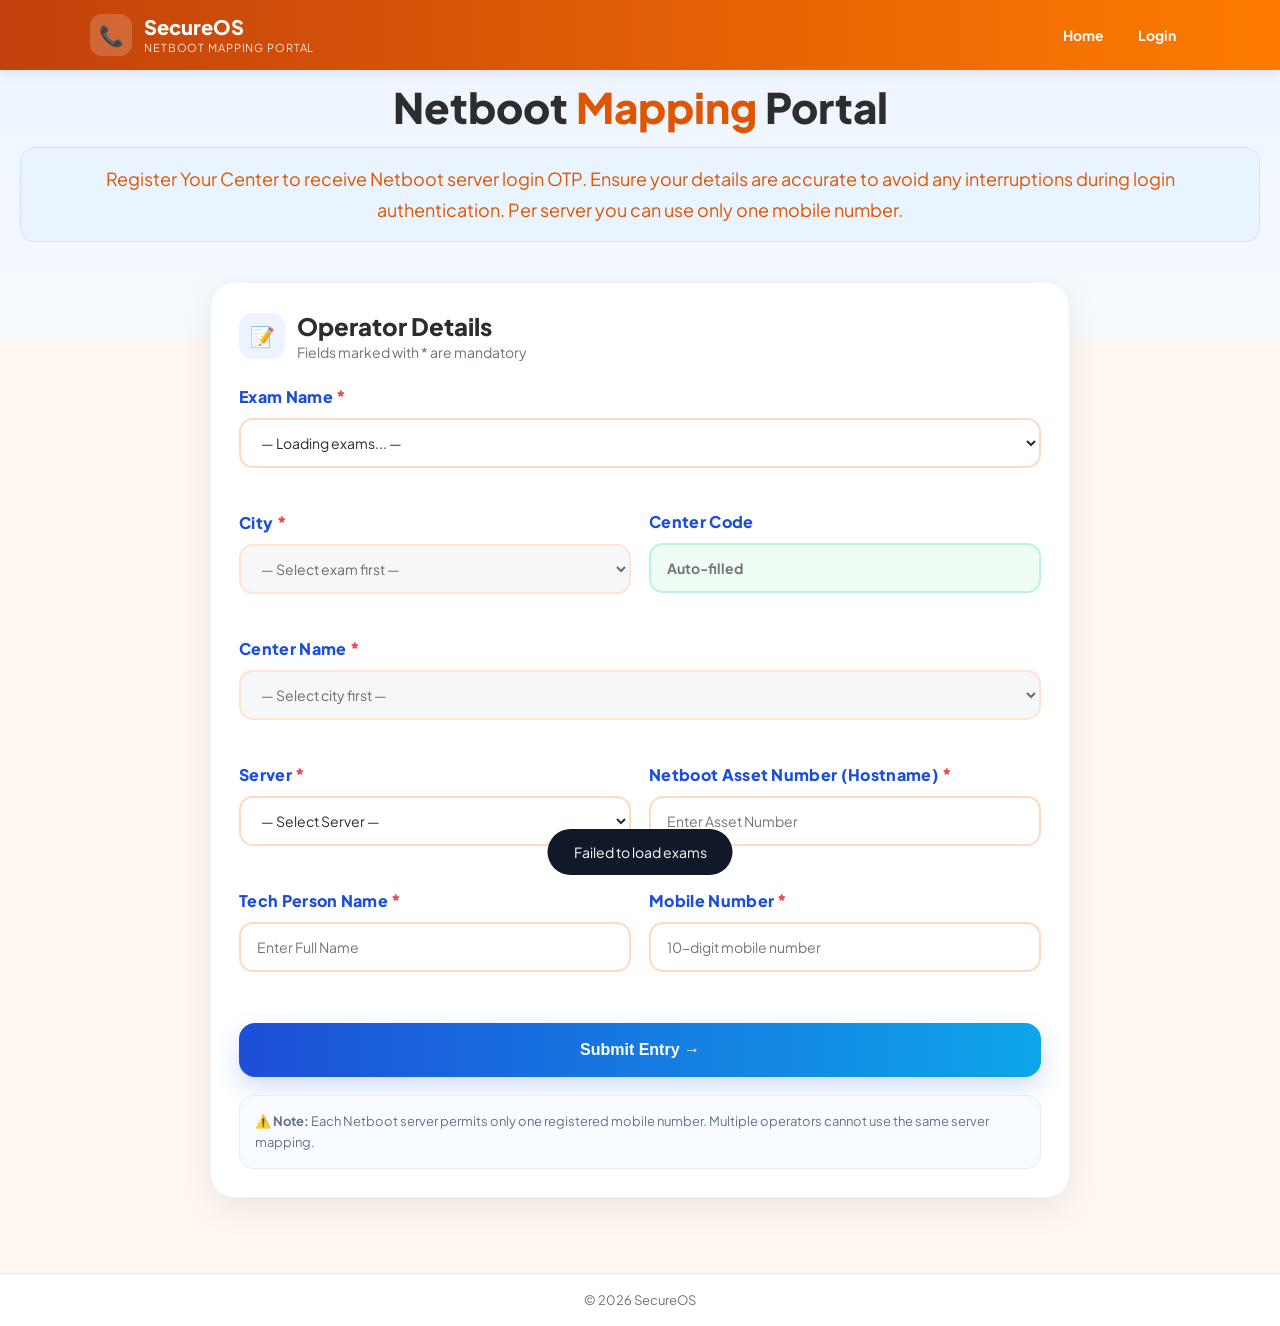
<file: index.html>
<!DOCTYPE html>
<html lang="en">
<head>
<meta charset="UTF-8" />
<meta name="viewport" content="width=device-width, initial-scale=1.0"/>
<title>Netboot Operator Mapping Portal</title>
<link href="https://fonts.googleapis.com/css2?family=Plus+Jakarta+Sans:wght@400;500;600;700;800&display=swap" rel="stylesheet">
<link rel="stylesheet" href="style.css">
</head>
<body>

<!-- Header gets injected here by common.js -->
<div id="headerPlaceholder"></div>

<!-- HERO -->
<section class="hero">
  <h1>Netboot <span>Mapping</span> Portal</h1>
  <div style="max-width:100%;margin:auto;line-height:1.7;background:#eaf4ff;border:1px solid #cfe3ff;padding:16px 20px;border-radius:14px;">
    <p>Register Your Center to receive Netboot server login OTP. Ensure your details are accurate to avoid any interruptions during login authentication. Per server you can use only one mobile number.</p>
  </div>
</section>

<!-- FORM -->
<div class="wrapper">
  <div class="card">
    <div class="form-title">
      <div class="form-icon">📝</div>
      <div>
        <h3>Operator Details</h3>
        <p>Fields marked with * are mandatory</p>
      </div>
    </div>
    <div class="grid">
      <div class="field full">
        <label>Exam Name <span class="req">*</span></label>
        <select id="examName" onchange="onExamChange()"><option value="">— Loading exams... —</option></select>
        <span class="error-msg" id="err_exam"></span>
      </div>
      <div class="field">
        <label>City <span class="req">*</span></label>
        <select id="city" disabled onchange="onCityChange()"><option value="">— Select exam first —</option></select>
        <span class="error-msg" id="err_city"></span>
      </div>
      <div class="field">
        <label>Center Code</label>
        <input type="text" id="centerCode" readonly placeholder="Auto-filled"/>
      </div>
      <div class="field full">
        <label>Center Name <span class="req">*</span></label>
        <select id="centerName" disabled onchange="onCenterChange()"><option value="">— Select city first —</option></select>
        <span class="error-msg" id="err_center"></span>
      </div>
      <div class="field">
        <label>Server <span class="req">*</span></label>
       <select id="server" onchange="updateCenterCode()"><option value="">— Select Server —</option></select>
        <span class="error-msg" id="err_server"></span>
      </div>
      <div class="field">
        <label>Netboot Asset Number (Hostname) <span class="req">*</span></label>
        <input type="text" id="netbootHostname" placeholder="Enter Asset Number" oninput="this.value=this.value.toUpperCase()"/>
        <span class="error-msg" id="err_netboot"></span>
      </div>
      <div class="field">
        <label>Tech Person Name <span class="req">*</span></label>
        <input type="text" id="tcName" placeholder="Enter Full Name" oninput="this.value=this.value.toUpperCase()"/>
        <span class="error-msg" id="err_tc"></span>
      </div>
      <div class="field">
        <label>Mobile Number <span class="req">*</span></label>
        <input type="tel" id="mobile" maxlength="10" placeholder="10-digit mobile number" oninput="this.value=this.value.replace(/\D/g,'').slice(0,10)"/>
        <span class="error-msg" id="err_mobile"></span>
      </div>
    </div>
    <div class="submit-row">
      <button id="submitBtn" onclick="handleSubmit()">
        Submit Entry →
        <span class="spinner" id="spin"></span>
      </button>
    </div>
    <div class="note">⚠️ <strong>Note:</strong> Each Netboot server permits only one registered mobile number. Multiple operators cannot use the same server mapping.</div>
  </div>
</div>

<!-- SHEET PANEL -->
<div id="sheetPanel">
  <div class="panelHeader">
    <h3>Registered Centers</h3>
    <div style="display:flex;gap:10px;align-items:center;">
      <span style="font-size:11px;color:rgba(255,255,255,.8);">Mark:</span>
      <div id="dotGreen"  class="color-dot" style="background:#22c55e;" onclick="setColor('green')"  title="Green"></div>
      <div id="dotYellow" class="color-dot" style="background:#eab308;" onclick="setColor('yellow')" title="Yellow"></div>
      <div id="dotRed"    class="color-dot" style="background:#ef4444;" onclick="setColor('red')"    title="Red"></div>
      <button onclick="downloadExcel()" style="background:rgba(255,255,255,.2);border:none;color:#fff;padding:6px 14px;border-radius:999px;font-weight:700;cursor:pointer;font-size:12px;">⬇ Download</button>
      <button onclick="closeSheet3Panel()">✕</button>
    </div>
  </div>
  <div id="sheet3TableContainer">Loading...</div>
</div>

<!-- SUCCESS OVERLAY -->
<div id="overlay">
  <div class="overlay-card">
    <div class="success-icon">✓</div>
    <h2>Submitted Successfully</h2>
    <p>✅ Your details have been submitted successfully!</p>
    <div class="ty-meta" id="tyMeta"></div>
    <button id="nextBtn" onclick="resetForm()">+ Add New</button>
  </div>
</div>

<div id="toast"></div>

<!-- Footer gets injected here by common.js -->
<div id="footerPlaceholder"></div>

<!-- common.js injects header + footer; must load after the placeholder divs above -->
<script src="common.js"></script>
<!-- app.js holds all the form/API logic -->
<script src="app.js"></script>
</body>
</html>
</file>
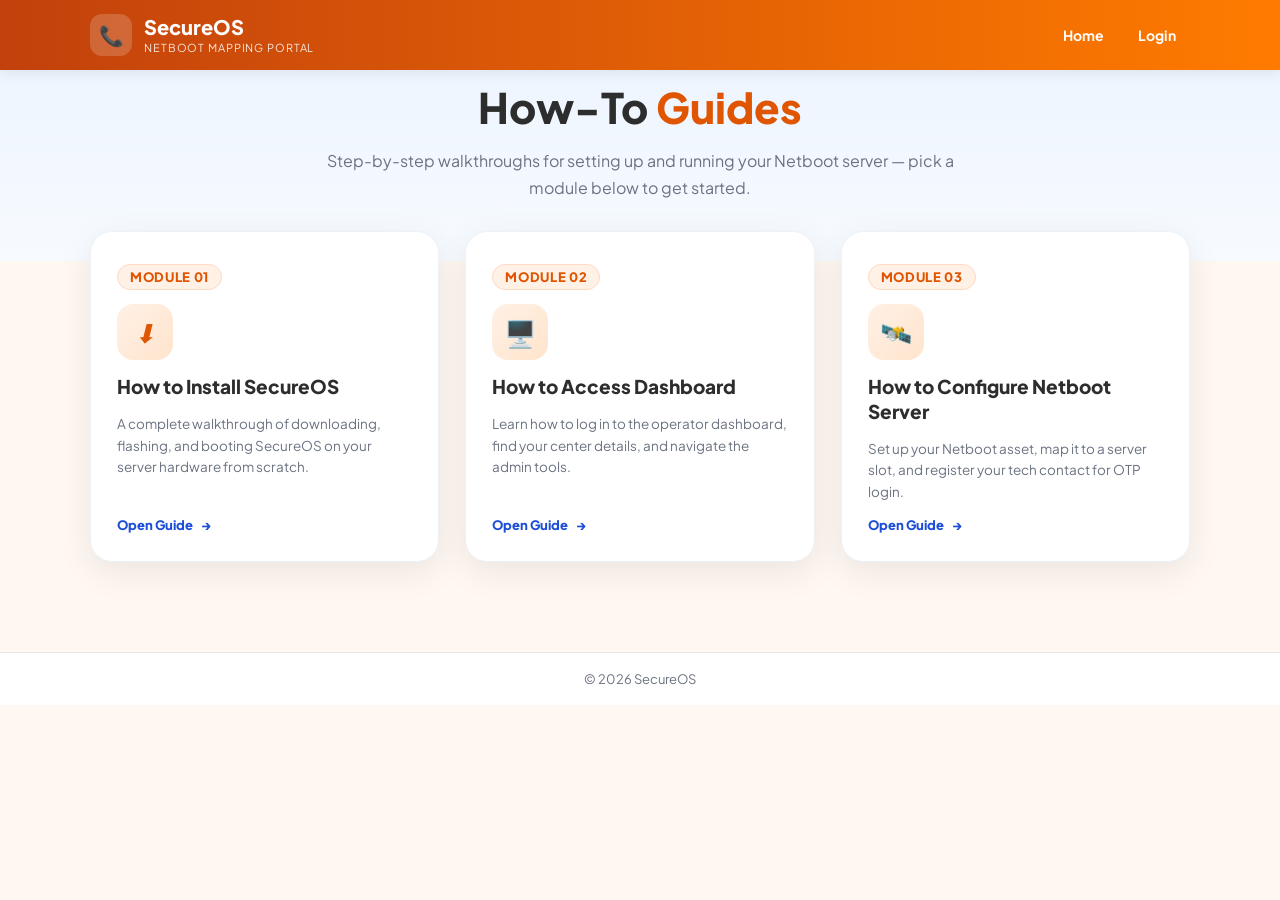
<file: how-to.html>
<!DOCTYPE html>
<html lang="en">
<head>
<meta charset="UTF-8" />
<meta name="viewport" content="width=device-width, initial-scale=1.0"/>
<title>How-To Guides — SecureOS Netboot Portal</title>
<link href="https://fonts.googleapis.com/css2?family=Plus+Jakarta+Sans:wght@400;500;600;700;800&display=swap" rel="stylesheet">
<link rel="stylesheet" href="style.css">
</head>
<body>

<!-- Header gets injected here by common.js -->
<div id="headerPlaceholder"></div>

<!-- GUIDES HERO -->
<section class="guides-hero">
  <h1>How-To <span>Guides</span></h1>
  <p>Step-by-step walkthroughs for setting up and running your Netboot server — pick a module below to get started.</p>
</section>

<!-- MODULES -->
<div class="modules-wrap">
  <div class="modules-grid">

    <a class="module-card" href="#" target="_blank" rel="noopener" data-module="install-secureos">
      <span class="module-num">MODULE 01</span>
      <div class="module-icon"><i class="uil uil-download-alt">⬇</i></div>
      <h3>How to Install SecureOS</h3>
      <p>A complete walkthrough of downloading, flashing, and booting SecureOS on your server hardware from scratch.</p>
      <span class="module-open">Open Guide <span class="arrow">→</span></span>
    </a>

    <a class="module-card" href="#" target="_blank" rel="noopener" data-module="access-dashboard">
      <span class="module-num">MODULE 02</span>
      <div class="module-icon">🖥️</div>
      <h3>How to Access Dashboard</h3>
      <p>Learn how to log in to the operator dashboard, find your center details, and navigate the admin tools.</p>
      <span class="module-open">Open Guide <span class="arrow">→</span></span>
    </a>

    <a class="module-card" href="#" target="_blank" rel="noopener" data-module="configure-netboot">
      <span class="module-num">MODULE 03</span>
      <div class="module-icon">🛰️</div>
      <h3>How to Configure Netboot Server</h3>
      <p>Set up your Netboot asset, map it to a server slot, and register your tech contact for OTP login.</p>
      <span class="module-open">Open Guide <span class="arrow">→</span></span>
    </a>

  </div>
</div>

<!-- Footer gets injected here by common.js -->
<div id="footerPlaceholder"></div>

<!-- common.js injects header + footer; must load after the placeholder divs above -->
<script src="common.js"></script>
<script>
  // Each card currently points to "#" — swap these hrefs once you send
  // over the real guide page names/URLs. 
  const guidePages = {
    "install-secureos": "How-to-Install-Netboot-Server.html",
    "access-dashboard": "How-to-acess-netboot-dashbaord.html",
    "configure-netboot": "configuring-netboot-for-node-registration.html"
  };
  document.querySelectorAll('.module-card').forEach(function(card){
    const key = card.dataset.module;
    if (guidePages[key]) card.setAttribute('href', guidePages[key]);
  });
</script>
</body>
</html>
</file>
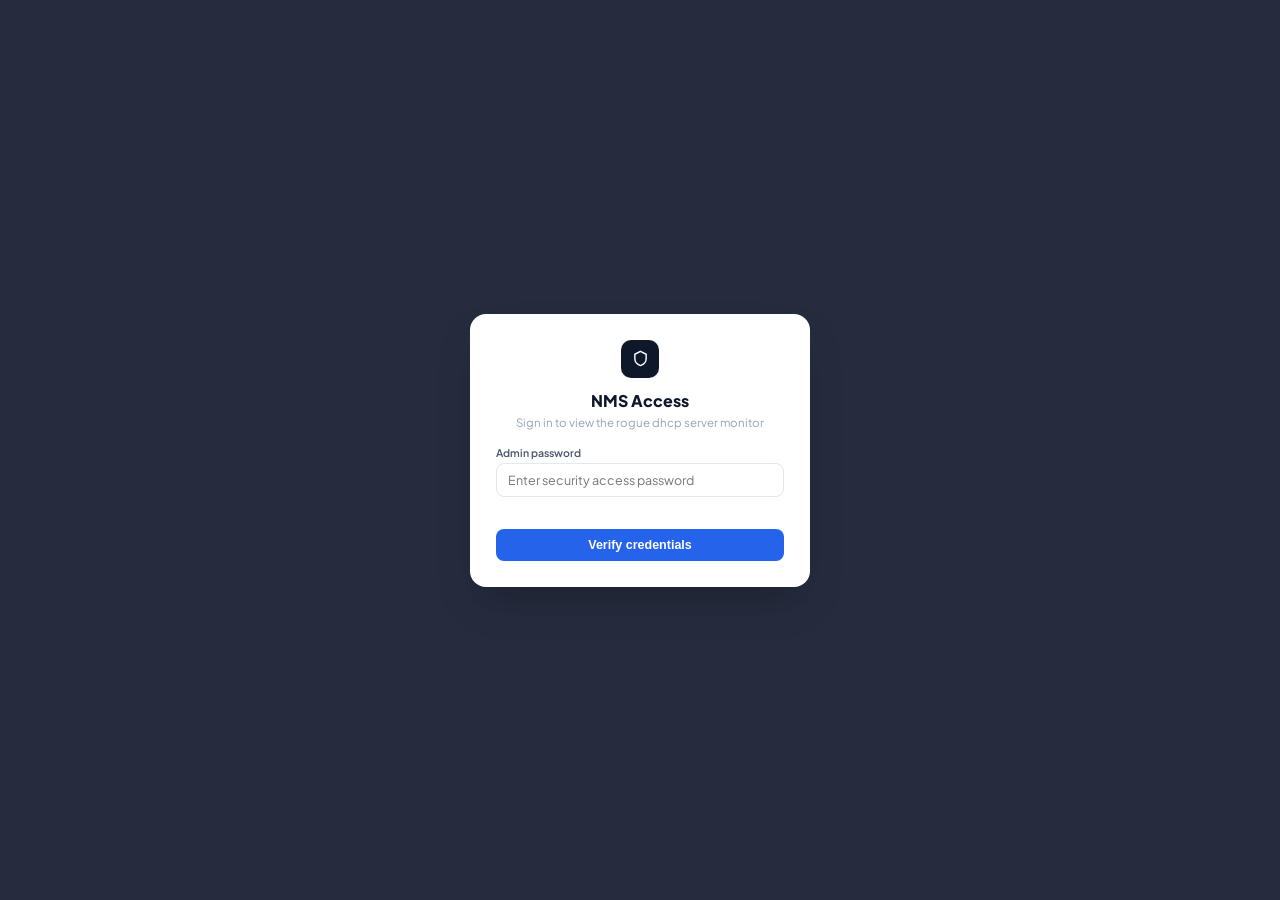
<file: nms.html>
<!DOCTYPE html>
<html lang="en">
<head>
<meta charset="UTF-8" />
<meta name="viewport" content="width=device-width, initial-scale=1.0"/>
<title>NMS — Monitor</title>
<link rel="preconnect" href="https://fonts.googleapis.com">
<link href="https://fonts.googleapis.com/css2?family=Plus+Jakarta+Sans:wght@400;500;600;700;800&family=IBM+Plex+Mono:wght@500;600&display=swap" rel="stylesheet">
<style>
  :root{
    --ink:#0f172a; --slate:#475569; --slate-soft:#94a3b8;
    --cloud:#eef2f7; --card:#ffffff; --line:#e2e8f0;
    --signal:#2563eb; --signal-dark:#1d4ed8;
    --teal:#0d9488; --emerald:#059669; --amber:#d97706; --rose:#dc2626;
    --mono:'IBM Plex Mono', ui-monospace, SFMono-Regular, Menlo, monospace;
    --sans:'Plus Jakarta Sans', system-ui, sans-serif;
  }
  *{box-sizing:border-box;}
  html, body{ height:100dvh; margin:0; overflow:hidden; }
  body{ background:var(--cloud); font-family:var(--sans); color:var(--ink); display:flex; flex-direction:column; }

  /* ---------- Top bar ---------- */
  .console-bar{
    flex:0 0 auto; background:var(--ink); color:#fff; padding:9px 20px;
    display:flex; align-items:center; justify-content:space-between; gap:14px; flex-wrap:wrap;
  }
  .console-brand{ display:flex; align-items:center; gap:8px; font-weight:800; font-size:13px; }
  .console-brand .dot{ width:7px; height:7px; border-radius:50%; background:var(--teal); box-shadow:0 0 0 3px rgba(13,148,136,.25); }
  .console-stats{ display:flex; gap:8px; flex-wrap:wrap; }
  .console-chip{
    background:rgba(255,255,255,.08); border:1px solid rgba(255,255,255,.12);
    padding:4px 10px; border-radius:999px; font-size:10.5px; font-weight:600;
    color:#cbd5e1; display:flex; align-items:center; gap:5px;
  }
  .console-chip b{ color:#fff; font-family:var(--mono); font-weight:600; }
  .btn-refresh{
    background:rgba(255,255,255,.08); border:1px solid rgba(255,255,255,.15); color:#fff;
    padding:6px 11px; border-radius:7px; font-size:11px; font-weight:700; cursor:pointer;
    display:flex; align-items:center; gap:5px;
  }
  .btn-refresh:hover{ background:rgba(255,255,255,.15); }
  .btn-refresh svg{ width:12px; height:12px; }
  .btn-refresh.spinning svg{ animation:spin .7s linear infinite; }
  @keyframes spin{ to{ transform:rotate(360deg); } }

  .console-body{
    flex:1 1 auto; min-height:0; display:flex; flex-direction:column;
    max-width:1300px; width:100%; margin:0 auto; padding:12px 16px 14px; gap:10px; overflow:auto;
  }

  .section-title{ font-size:11.5px; font-weight:700; color:var(--slate); display:flex; align-items:center; justify-content:space-between; }
  .section-title span.hint{ font-weight:600; color:var(--slate-soft); font-size:10.5px; }

  /* ---------- Table card ---------- */
  .log-card{
    background:var(--card); border-radius:12px; border:1px solid var(--line);
    box-shadow:0 1px 2px rgba(15,23,42,.04); overflow:hidden; display:flex; flex-direction:column;
  }
  .log-card-header{
    padding:9px 12px; background:#f8fafc; border-bottom:1px solid var(--line);
    display:flex; justify-content:space-between; align-items:center; gap:10px; flex-wrap:wrap;
  }
  .log-card-header .title{ font-size:12px; font-weight:700; color:var(--ink); }
  .search-wrap{ position:relative; flex:0 0 220px; }
  .search-wrap input{
    width:100%; height:30px; padding:6px 10px 6px 26px; border:1px solid var(--line); border-radius:8px;
    font-size:11.5px; font-family:inherit; background:#fff; color:var(--ink);
  }
  .search-wrap input:focus{ outline:none; border-color:var(--signal); }
  .search-wrap svg{ position:absolute; left:8px; top:50%; transform:translateY(-50%); width:11px; height:11px; color:var(--slate-soft); }

  .btn-view-toggle{
    padding:6px 13px; border-radius:999px; border:none; font-weight:700; font-size:10.5px;
    cursor:pointer; color:#fff; background:var(--signal); display:inline-flex; align-items:center; gap:5px;
    transition:filter .12s ease, transform .12s ease;
  }
  .btn-view-toggle:hover{ filter:brightness(1.06); }
  .btn-view-toggle:active{ transform:scale(.97); }
  .btn-view-toggle svg{ width:11px; height:11px; }

  .table-scroll{ overflow:auto; width:100%; }
  .log-table{ width:100%; border-collapse:separate; border-spacing:0; font-size:11px; text-align:left; }
  .log-table thead th{
    position:sticky; top:0; z-index:2; background:var(--ink); color:#fff; padding:7px 10px;
    font-weight:600; text-transform:uppercase; font-size:9px; letter-spacing:.4px; white-space:nowrap;
  }
  .log-table tbody tr:nth-child(even){ background:#fafbfc; }
  .log-table tbody tr:hover{ background:#eff6ff; }
  .log-table td{ padding:6px 10px; border-bottom:1px solid var(--line); white-space:nowrap; font-family:var(--mono); font-size:10.5px; }
  .log-table td.center-code{ font-weight:700; color:var(--signal-dark); }

  .empty-state, .loading-state{ text-align:center; padding:26px 20px; color:var(--slate-soft); font-size:12px; }
  .loading-state .spinner{
    width:18px; height:18px; border:3px solid var(--line); border-top-color:var(--signal);
    border-radius:50%; margin:0 auto 8px; animation:spin .8s linear infinite;
  }

  #recentSection.hidden-when-full, #fullSection{ display:none; }
  #fullSection.show, #recentSection{ display:flex; flex-direction:column; }
  .log-card.full{ flex:1 1 auto; min-height:0; }
  .log-card.full .table-scroll{ flex:1 1 auto; min-height:0; }

  /* ---------- Auth overlay ---------- */
  .auth-overlay{
    position:fixed; inset:0; background:rgba(15,23,42,.9); backdrop-filter:blur(2px);
    display:flex; align-items:center; justify-content:center; z-index:99999;
  }
  .auth-modal{ background:#fff; padding:26px; border-radius:16px; width:100%; max-width:340px; box-shadow:0 20px 40px -10px rgba(0,0,0,.25); }
  .auth-modal .badge{ width:38px; height:38px; border-radius:10px; background:var(--ink); color:#fff; display:flex; align-items:center; justify-content:center; margin:0 auto 12px; }
  .auth-modal h2{ font-size:16px; font-weight:800; margin:0 0 4px; color:var(--ink); text-align:center; }
  .auth-modal p.sub{ font-size:11.5px; color:var(--slate-soft); text-align:center; margin:0 0 16px; }
  .auth-field{ margin-bottom:11px; }
  .auth-field label{ display:block; font-size:10.5px; font-weight:600; color:var(--slate); margin-bottom:4px; }
  .auth-field input{ width:100%; padding:8px 11px; border:1px solid var(--line); border-radius:8px; font-size:12.5px; font-family:inherit; }
  .auth-field input:focus{ outline:none; border-color:var(--signal); }
  .auth-error{ font-size:11px; color:var(--rose); font-weight:600; min-height:13px; margin:-4px 0 8px; }
  .btn-auth-submit{ width:100%; padding:9px; background:var(--signal); color:#fff; border:none; border-radius:8px; font-weight:700; font-size:12.5px; cursor:pointer; margin-top:4px; }
  .btn-auth-submit:hover{ background:var(--signal-dark); }
  .dashboard-wrapper{ display:none; flex-direction:column; flex:1 1 auto; min-height:0; }

  @media (max-width: 720px){
    html, body{ overflow:auto; }
    .console-bar{ flex-direction:column; align-items:flex-start; }
  }
</style>
</head>
<body>

<!-- Login gate. Skipped automatically if a valid admin session flag is present. -->
<div id="nmsAuthBlock" class="auth-overlay">
  <div class="auth-modal">
    <div class="badge">
      <svg width="17" height="17" viewBox="0 0 24 24" fill="none" stroke="currentColor" stroke-width="2"><path d="M12 2l8 4v6c0 5-3.5 8.5-8 10-4.5-1.5-8-5-8-10V6l8-4z"/></svg>
    </div>
    <h2>NMS Access</h2>
    <p class="sub">Sign in to view the rogue dhcp server monitor</p>
    <div class="auth-field">
      <label>Admin password</label>
      <input type="password" id="nmsAuthPass" placeholder="Enter security access password" />
    </div>
    <div class="auth-error" id="nmsAuthError"></div>
    <button class="btn-auth-submit" onclick="nmsLogin()">Verify credentials</button>
  </div>
</div>

<div id="nmsDashboard" class="dashboard-wrapper">

  <div class="console-bar">
    <div class="console-brand"><span class="dot"></span> NMS — rogue dhcp server Monitor</div>
    <div class="console-stats">
      <div class="console-chip">Total <b id="statTotal">0</b></div>
      <div class="console-chip">Total Centers<b id="statCenters">0</b></div>
      <div class="console-chip">Last refresh <b id="statLastRefresh">—</b></div>
      <div class="console-chip">Next auto-refresh <b id="statNextRefresh">5:00</b></div>
    </div>
    <button class="btn-refresh" id="btnNmsRefresh" onclick="fetchClientLogs(true)">
      <svg viewBox="0 0 24 24" fill="none" stroke="currentColor" stroke-width="2.5"><path d="M23 4v6h-6M1 20v-6h6"/><path d="M3.51 9a9 9 0 0114.36-3.36L23 10M1 14l5.13 4.36A9 9 0 0020.49 15"/></svg>
      Refresh now
    </button>
  </div>

  <div class="console-body">

    <!-- Small recent-activity view -->
    <div id="recentSection">
      <div class="log-card">
        <div class="log-card-header">
          <div class="title">Recent activity <span class="hint" style="font-weight:600;color:var(--slate-soft);">— last 15 entries</span></div>
          <button class="btn-view-toggle" onclick="showFullTable()">
            <svg viewBox="0 0 24 24" fill="none" stroke="currentColor" stroke-width="2.5"><path d="M1 12s4-8 11-8 11 8 11 8-4 8-11 8-11-8-11-8z"/><circle cx="12" cy="12" r="3"/></svg>
            View full table
          </button>
        </div>
        <div class="table-scroll">
          <table class="log-table">
            <thead><tr><th>Timestamp</th><th>Center Code</th><th>IP Address</th><th>MAC Address</th></tr></thead>
            <tbody id="recentBody"><tr class="loading-state"><td colspan="4"><div class="spinner"></div>Loading…</td></tr></tbody>
          </table>
        </div>
      </div>
    </div>

    <!-- Full table view (shown in place of / alongside recent, same page) -->
    <div id="fullSection">
      <div class="log-card full">
        <div class="log-card-header">
          <div class="title">All client log entries</div>
          <div style="display:flex; gap:8px; align-items:center;">
            <div class="search-wrap">
              <svg viewBox="0 0 24 24" fill="none" stroke="currentColor" stroke-width="2.5"><circle cx="11" cy="11" r="7"/><path d="M21 21l-4.3-4.3"/></svg>
              <input type="text" id="fullSearch" placeholder="Search center, IP, MAC…" oninput="renderFullTable()"/>
            </div>
            <button class="btn-view-toggle" style="background:var(--slate);" onclick="showRecentTable()">
              <svg viewBox="0 0 24 24" fill="none" stroke="currentColor" stroke-width="2.5"><path d="M19 12H5M12 19l-7-7 7-7"/></svg>
              Back to summary
            </button>
          </div>
        </div>
        <div class="table-scroll">
          <table class="log-table">
            <thead><tr><th>Timestamp</th><th>Center Code</th><th>IP Address</th><th>MAC Address</th></tr></thead>
            <tbody id="fullBody"></tbody>
          </table>
        </div>
      </div>
    </div>

  </div>
</div>

<script>
  // ============================================================
  // CONFIG — reuse the SAME Apps Script Web App URL your app.js
  // already posts to for the main console. Paste it below.
  // ============================================================
  const NMS_API_URL = "https://script.google.com/macros/s/AKfycbyOK61LYY3z0kqZJ6g6VbyWhmw_AYvYG5FKwG6rhHUSyCINMjb6XmzZ9aL_Q6PapaNc/exec";

  const AUTH_STORAGE_KEY = "nbo_admin_auth";
  const AUTH_MAX_AGE_MS = 12 * 60 * 60 * 1000; // 12 hours
  const REFRESH_INTERVAL_MS = 5 * 60 * 1000;   // 5 minutes

  let nmsPassword = null;   // held in memory only, needed for the getClientLogs call
  let allRows = [];         // [timestamp, center_code, ip_address, mac_address]
  let refreshTimer = null;
  let countdownTimer = null;
  let secondsToNextRefresh = REFRESH_INTERVAL_MS / 1000;

  function getStoredAuth() {
    try {
      const raw = sessionStorage.getItem(AUTH_STORAGE_KEY);
      if (!raw) return null;
      const parsed = JSON.parse(raw);
      if (!parsed || !parsed.ts || !parsed.password) return null;
      if (Date.now() - parsed.ts > AUTH_MAX_AGE_MS) return null;
      return parsed;
    } catch (e) { return null; }
  }

  function storeAuth(password) {
    try {
      sessionStorage.setItem(AUTH_STORAGE_KEY, JSON.stringify({ ts: Date.now(), password }));
    } catch (e) {}
  }

  async function callApi(action, payload) {
    const res = await fetch(NMS_API_URL, {
      method: "POST",
      body: JSON.stringify({ action, payload })
    });
    return res.json();
  }

  async function nmsLogin() {
    const passInput = document.getElementById('nmsAuthPass');
    const errEl = document.getElementById('nmsAuthError');
    const password = passInput.value;
    errEl.textContent = "";

    try {
      const ok = await callApi('validateAdminPassword', { password });
      if (ok === true) {
        storeAuth(password);
        enterDashboard(password);
      } else {
        errEl.textContent = "Incorrect password.";
      }
    } catch (e) {
      errEl.textContent = "Could not reach the server. Check NMS_API_URL.";
    }
  }

  function enterDashboard(password) {
    nmsPassword = password;
    document.getElementById('nmsAuthBlock').style.display = 'none';
    document.getElementById('nmsDashboard').style.display = 'flex';
    fetchClientLogs(false);
    startAutoRefresh();
  }

  // Auto-login path: a valid flag set by the main console (or an earlier
  // login on this same page) means we skip the password screen entirely.
  (function tryAutoLogin() {
    const stored = getStoredAuth();
    if (stored && stored.password) {
      enterDashboard(stored.password);
    }
  })();

  async function fetchClientLogs(isManual) {
    if (!nmsPassword) return;
    const btn = document.getElementById('btnNmsRefresh');
    if (isManual) btn.classList.add('spinning');

    try {
      const result = await callApi('getClientLogs', { password: nmsPassword });
      if (result.success) {
        allRows = result.rows || [];
        renderRecentTable();
        renderFullTable();
        updateStats();
        document.getElementById('statLastRefresh').textContent =
          new Date().toLocaleTimeString();
      } else if (result.error === 'UNAUTHORIZED') {
        // stored password no longer valid — force re-login
        sessionStorage.removeItem(AUTH_STORAGE_KEY);
        location.reload();
      }
    } catch (e) {
      console.error('Failed to fetch client logs', e);
    } finally {
      if (isManual) setTimeout(() => btn.classList.remove('spinning'), 500);
      resetCountdown();
    }
  }

  function updateStats() {
    document.getElementById('statTotal').textContent = allRows.length;
    const centers = new Set(allRows.map(r => r[1]).filter(Boolean));
    document.getElementById('statCenters').textContent = centers.size;
  }

  function renderRecentTable() {
    const tbody = document.getElementById('recentBody');
    const recent = allRows.slice(0, 15);
    if (recent.length === 0) {
      tbody.innerHTML = '<tr><td colspan="4" class="empty-state">No log entries yet.</td></tr>';
      return;
    }
    tbody.innerHTML = recent.map(rowToHtml).join('');
  }

  function renderFullTable() {
    const tbody = document.getElementById('fullBody');
    const q = (document.getElementById('fullSearch').value || '').trim().toLowerCase();
    const rows = q
      ? allRows.filter(r => r.some(cell => String(cell).toLowerCase().includes(q)))
      : allRows;

    if (rows.length === 0) {
      tbody.innerHTML = '<tr><td colspan="4" class="empty-state">No matching entries.</td></tr>';
      return;
    }
    tbody.innerHTML = rows.map(rowToHtml).join('');
  }

  function rowToHtml(r) {
    const [ts, center, ip, mac] = r;
    return `<tr>
      <td>${escapeHtml(ts || '')}</td>
      <td class="center-code">${escapeHtml(center || '')}</td>
      <td>${escapeHtml(ip || '')}</td>
      <td>${escapeHtml(mac || '')}</td>
    </tr>`;
  }

  function escapeHtml(str) {
    return String(str)
      .replace(/&/g, '&amp;').replace(/</g, '&lt;').replace(/>/g, '&gt;');
  }

  function showFullTable() {
    document.getElementById('recentSection').style.display = 'none';
    document.getElementById('fullSection').style.display = 'flex';
    document.getElementById('fullSection').classList.add('show');
    renderFullTable();
  }

  function showRecentTable() {
    document.getElementById('fullSection').style.display = 'none';
    document.getElementById('recentSection').style.display = 'flex';
  }

  // ---------- Auto refresh every 5 minutes ----------
  function startAutoRefresh() {
    if (refreshTimer) clearInterval(refreshTimer);
    if (countdownTimer) clearInterval(countdownTimer);

    refreshTimer = setInterval(() => fetchClientLogs(false), REFRESH_INTERVAL_MS);
    resetCountdown();
    countdownTimer = setInterval(() => {
      secondsToNextRefresh -= 1;
      if (secondsToNextRefresh <= 0) secondsToNextRefresh = REFRESH_INTERVAL_MS / 1000;
      const m = Math.floor(secondsToNextRefresh / 60);
      const s = String(secondsToNextRefresh % 60).padStart(2, '0');
      document.getElementById('statNextRefresh').textContent = `${m}:${s}`;
    }, 1000);
  }

  function resetCountdown() {
    secondsToNextRefresh = REFRESH_INTERVAL_MS / 1000;
  }

  document.getElementById('nmsAuthPass').addEventListener('keydown', (e) => {
    if (e.key === 'Enter') nmsLogin();
  });
</script>

</body>
</html>
</file>
<file: style.css>
:root{
  --primary:#df5501; --primary2:#ff8a00;
  --bg:#fff8f2; --card:#ffffff;
  --text:#2d2d2d; --muted:#6b7280;
  --border:#ffd9c2; --danger:#ef4444; --success:#10b981;
  --shadow:0 10px 35px rgba(0,0,0,0.08); --radius:20px;
}
*{ margin:0; padding:0; box-sizing:border-box; }
body{ font-family:'Plus Jakarta Sans',sans-serif; background:var(--bg); color:var(--text); min-height:100vh; }

/* ── TOPBAR (injected by common.js) ── */
.topbar{ width:100%; background:linear-gradient(90deg,#c2410c,#ff7b00); padding:14px 22px; display:flex; justify-content:center; box-shadow:0 3px 12px rgba(0,0,0,.08); position:relative; }
.top-inner{ width:100%; max-width:1100px; display:flex; align-items:center; justify-content:space-between; }
.logo-box{ display:flex; align-items:center; gap:12px; }
.logo-icon{ width:42px; height:42px; border-radius:12px; background:rgba(255,255,255,.18); display:flex; align-items:center; justify-content:center; color:#fff; font-size:20px; }
.logo-text h2{ color:#fff; font-size:20px; font-weight:800; line-height:1; }
.logo-text p{ color:rgba(255,255,255,.85); font-size:11px; margin-top:4px; letter-spacing:.08em; }
.top-btn{ border:none; background:rgba(255,255,255,.18); color:#fff; padding:10px 18px; border-radius:999px; font-weight:700; cursor:pointer; backdrop-filter:blur(10px); }

.nav-links{ display:flex; align-items:center; gap:6px; }
.nav-links a{ color:#fff; text-decoration:none; font-weight:700; font-size:14px; padding:8px 14px; border-radius:8px; transition:.2s; white-space:nowrap; }
.nav-links a:hover{ background:rgba(255,255,255,.15); }
.hamburger-menu{ display:none; font-size:26px; line-height:1; color:#fff; cursor:pointer; background:none; border:none; padding:4px 6px; }

/* ── HERO ── */
.hero{ background:linear-gradient(to bottom,#eef5ff,#f7fbff); padding:10px 20px 95px; text-align:center; }
.hero h1{ font-size:clamp(26px,4vw,42px); font-weight:800; margin-bottom:14px; }
.hero h1 span{ color:var(--primary); }
.hero p{ max-width:100%; margin:auto; color:var(--primary); line-height:1.7; font-size:18px; }

/* ── FORM CARD ── */
.wrapper{ margin-top:-55px; padding:0 20px 45px; }
.card{ width:100%; max-width:860px; margin:auto; background:var(--card); border-radius:24px; padding:28px; box-shadow:var(--shadow); border:1px solid #edf2f7; }
.form-title{ display:flex; align-items:center; gap:12px; margin-bottom:24px; }
.form-icon{ width:46px; height:46px; border-radius:14px; background:#edf4ff; color:var(--primary); display:flex; align-items:center; justify-content:center; font-size:20px; }
.form-title h3{ font-size:24px; font-weight:800; }
.form-title p{ color:var(--muted); margin-top:2px; font-size:14px; }

.grid{ display:grid; grid-template-columns:1fr 1fr; gap:18px; }
.full{ grid-column:1/-1; }
.field{ display:flex; flex-direction:column; }
label{ font-size:16px; font-weight:800; margin-bottom:11px; color:#1d4ed8; letter-spacing:.02em; }
.req{ color:#ef4444; font-size:17px; }
input, select{ width:100%; height:50px; border-radius:14px; border:2px solid var(--border); background:#fff; padding:0 16px; font-size:14px; font-family:inherit; transition:.2s; color:var(--text); }
input:focus, select:focus{ outline:none; border-color:#3b82f6; box-shadow:0 0 0 4px rgba(59,130,246,.12); }
select:disabled, input:disabled{ background:#f3f4f6; cursor:not-allowed; }
input[readonly]{ background:#f0fdf4; border-color:#bbf7d0; color:#047857; font-weight:700; }
.error-msg{ min-height:18px; margin-top:7px; font-size:13px; color:var(--danger); }

.submit-row{ margin-top:26px; }
#submitBtn{ width:100%; height:54px; border:none; border-radius:16px; background:linear-gradient(90deg,#1d4ed8,#0ea5e9); color:#fff; font-size:16px; font-weight:800; cursor:pointer; transition:.25s; display:flex; align-items:center; justify-content:center; gap:10px; box-shadow:0 10px 25px rgba(37,99,235,.22); }
#submitBtn:hover{ transform:translateY(-2px); }
#submitBtn:disabled{ opacity:.6; cursor:not-allowed; }
.spinner{ width:18px; height:18px; border-radius:50%; border:3px solid rgba(255,255,255,.3); border-top-color:#fff; display:none; animation:spin .7s linear infinite; }
@keyframes spin{ to{ transform:rotate(360deg); } }

.note{ margin-top:18px; padding:15px; border-radius:14px; background:#f8fbff; border:1px solid #e3eefc; color:#64748b; line-height:1.6; font-size:13px; }

/* ── SUCCESS OVERLAY ── */
#overlay{ position:fixed; inset:0; background:rgba(255,255,255,.92); backdrop-filter:blur(10px); z-index:999; display:none; align-items:center; justify-content:center; padding:20px; }
#overlay.show{ display:flex; }
.overlay-card{ width:100%; max-width:560px; background:#fff; border-radius:28px; padding:42px; text-align:center; box-shadow:0 20px 60px rgba(0,0,0,.15); }
.success-icon{ width:92px; height:92px; border-radius:50%; background:#ecfdf5; color:#10b981; display:flex; align-items:center; justify-content:center; font-size:42px; margin:auto auto 22px; }
.overlay-card h2{ font-size:34px; margin-bottom:10px; }
.overlay-card p{ color:var(--muted); line-height:1.8; }
.ty-meta{ margin-top:24px; background:#f8fafc; border-radius:16px; padding:22px; text-align:left; line-height:2; color:#475569; }
.ty-meta span{ font-weight:700; color:#111827; }
#nextBtn{ margin-top:28px; width:100%; height:56px; border:none; border-radius:16px; background:linear-gradient(90deg,#2563eb,#06b6d4); color:#fff; font-size:16px; font-weight:800; cursor:pointer; }

/* ── TOAST ── */
#toast{ position:fixed; bottom:25px; left:50%; transform:translateX(-50%) translateY(80px); background:#111827; color:#fff; padding:14px 26px; border-radius:999px; font-size:14px; opacity:0; transition:.3s; z-index:1000; }
#toast.show{ opacity:1; transform:translateX(-50%) translateY(0); }

/* ── ADMIN SHEET PANEL ── */
#sheetPanel{ position:fixed; top:0; right:-100%; width:100%; height:100%; background:#fff; z-index:5000; transition:.4s; overflow:auto; }
#sheetPanel.show{ right:0; }
.panelHeader{ display:flex; justify-content:space-between; align-items:center; padding:14px 20px; background:#1d4ed8; color:#fff; position:sticky; top:0; z-index:10; }
.panelHeader h3{ font-size:16px; }
.panelHeader button{ background:none; border:none; color:#fff; font-size:20px; cursor:pointer; }
#sheet3TableContainer{ padding:20px; }
#sheet3TableContainer table{ width:100%; border-collapse:collapse; }
#sheet3TableContainer th, #sheet3TableContainer td{ border:1px solid #ddd; padding:10px; text-align:left; }
#sheet3TableContainer th{ background:#f3f4f6; }
#sheet3TableContainer tbody tr{ cursor:pointer; }
#sheet3TableContainer tbody tr:hover{ background:inherit; }
.row-green  { background:#dcfce7 !important; }
.row-yellow { background:#fef9c3 !important; }
.row-red    { background:#fee2e2 !important; }
.color-dot{ width:22px; height:22px; border-radius:5px; cursor:pointer; border:3px solid transparent; transition:border .15s; display:inline-block; }
.color-dot.active{ border:3px solid #fff; }

/* ── HOW-TO PAGE ── */
.guides-hero{ background:linear-gradient(to bottom,#eef5ff,#f7fbff); padding:10px 20px 60px; text-align:center; }
.guides-hero h1{ font-size:clamp(26px,4vw,42px); font-weight:800; margin-bottom:14px; }
.guides-hero h1 span{ color:var(--primary); }
.guides-hero p{ max-width:640px; margin:auto; color:var(--muted); line-height:1.7; font-size:16px; }

.modules-wrap{ margin-top:-30px; padding:0 20px 60px; }
.modules-grid{ max-width:1100px; margin:auto; display:grid; grid-template-columns:repeat(3,1fr); gap:26px; }

.module-card{
  position:relative; overflow:hidden;
  background:var(--card); border-radius:22px; padding:32px 26px 28px;
  box-shadow:var(--shadow); border:1px solid #edf2f7;
  text-decoration:none; color:var(--text);
  display:flex; flex-direction:column; gap:14px;
  transition:transform .25s ease, box-shadow .25s ease;
}
.module-card::before{
  content:""; position:absolute; top:0; left:0; right:0; height:6px;
  background:linear-gradient(90deg,var(--primary),var(--primary2));
  transform:scaleX(0); transform-origin:left; transition:transform .3s ease;
}
.module-card:hover{ transform:translateY(-6px); box-shadow:0 18px 45px rgba(223,85,1,.18); }
.module-card:hover::before{ transform:scaleX(1); }

.module-num{
  font-size:13px; font-weight:800; color:var(--primary);
  background:#fff1e6; border:1px solid var(--border);
  width:fit-content; padding:4px 12px; border-radius:999px; letter-spacing:.05em;
}
.module-icon{
  width:56px; height:56px; border-radius:16px;
  background:linear-gradient(135deg,#fff1e6,#ffe4cc);
  display:flex; align-items:center; justify-content:center;
  font-size:26px; color:var(--primary);
}
.module-card h3{ font-size:19px; font-weight:800; line-height:1.3; }
.module-card p{ font-size:13.5px; color:var(--muted); line-height:1.6; flex-grow:1; }
.module-open{
  display:flex; align-items:center; gap:8px;
  font-size:13px; font-weight:800; color:#1d4ed8;
}
.module-open .arrow{ transition:transform .25s ease; }
.module-card:hover .module-open .arrow{ transform:translateX(5px); }

@media(max-width:900px){
  .modules-grid{ grid-template-columns:1fr; }
}

/* ── FOOTER (injected by common.js) ── */
.simple-footer{ text-align:center; padding:18px 10px; font-size:13px; color:#6b7280; border-top:1px solid #e5e7eb; margin-top:30px; background:#fff; }

@media(max-width:768px){
  .top-inner{ flex-direction:row; align-items:center; justify-content:space-between; }
  .nav-links{
    display:none; position:absolute; top:100%; left:0; right:0;
    flex-direction:column; align-items:stretch; gap:0;
    background:#c2410c; padding:6px 0; box-shadow:0 6px 14px rgba(0,0,0,.15); z-index:50;
  }
  .nav-links.active{ display:flex; }
  .nav-links a{ padding:12px 22px; border-radius:0; font-size:15px; }
  .nav-links a:hover{ background:rgba(255,255,255,.12); }
  .hamburger-menu{ display:block; }

  .grid{ grid-template-columns:1fr; }
  .card{ padding:20px; border-radius:20px; }
  .hero{ padding:36px 16px 85px; }
  .hero h1{ font-size:30px; }
  label{ font-size:15px; }
}
</file>
